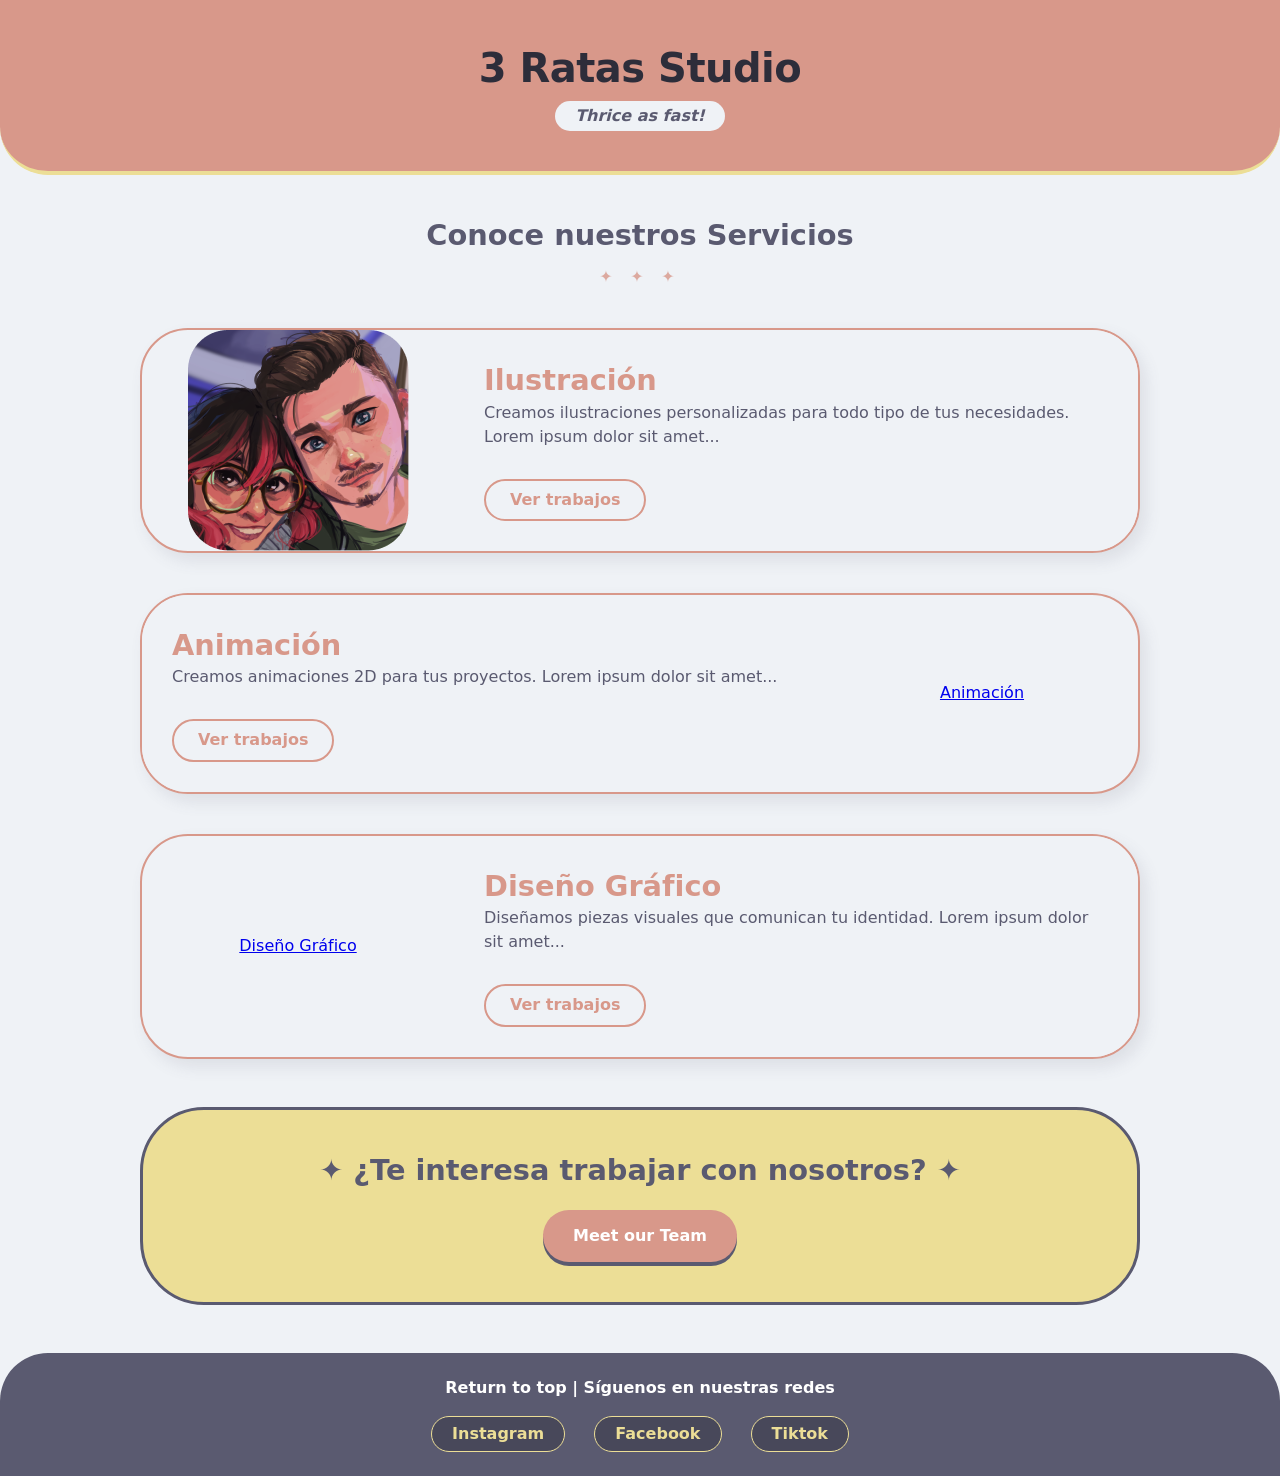
<file: 3 ratas/index.html>
<!DOCTYPE html>
<html lang="es">
<head>
  <meta charset="UTF-8">
  <title>3 Ratas Studio</title>
		  <link rel="stylesheet" href="estiloIndex.css" types="text/css">
  <style>
  </style>
</head>
<body>

<header>
  <h1>3 Ratas Studio</h1>
  <p>Thrice as fast!</p>
</header>

<h2 class="section-title">Conoce nuestros Servicios</h2>

<div class="service">
  <div class="service-image" type="image">
    <img src="imagenes/Ilustracion.png">
  </div>
  <div class="service-text">
    <h3>Ilustración</h3>
    <p>Creamos ilustraciones personalizadas para todo tipo de tus necesidades. Lorem ipsum dolor sit amet...</p>
    <a href="#ilustracion">Ver trabajos</a>
  </div>
</div>

<div class="service">
  <div class="service-image">
    <a href="#animacion">Animación</a>
  </div>
  <div class="service-text">
    <h3>Animación</h3>
    <p>Creamos animaciones 2D para tus proyectos. Lorem ipsum dolor sit amet...</p>
    <a href="#animacion">Ver trabajos</a>
  </div>
</div>

<div class="service">
  <div class="service-image">
    <a href="#diseno">Diseño Gráfico</a>
  </div>
  <div class="service-text">
    <h3>Diseño Gráfico</h3>
    <p>Diseñamos piezas visuales que comunican tu identidad. Lorem ipsum dolor sit amet...</p>
    <a href="#diseno">Ver trabajos</a>
  </div>
</div>

<section class="team">
  <h2>✦ ¿Te interesa trabajar con nosotros? ✦</h2>
  <a href="team.html" class="team-button">Meet our Team</a>
</section>

<footer>
  <p>Return to top | Síguenos en nuestras redes</p>
  <a href="https://www.instagram.com/" target="_blank" rel="noopener noreferrer">Instagram</a>
  <a href="https://www.facebook.com/" target="_blank" rel="noopener noreferrer">Facebook</a>
  <a href="https://www.tiktok.com/" target="_blank" rel="noopener noreferrer">Tiktok</a>
</footer>

</body>
</html>
</file>
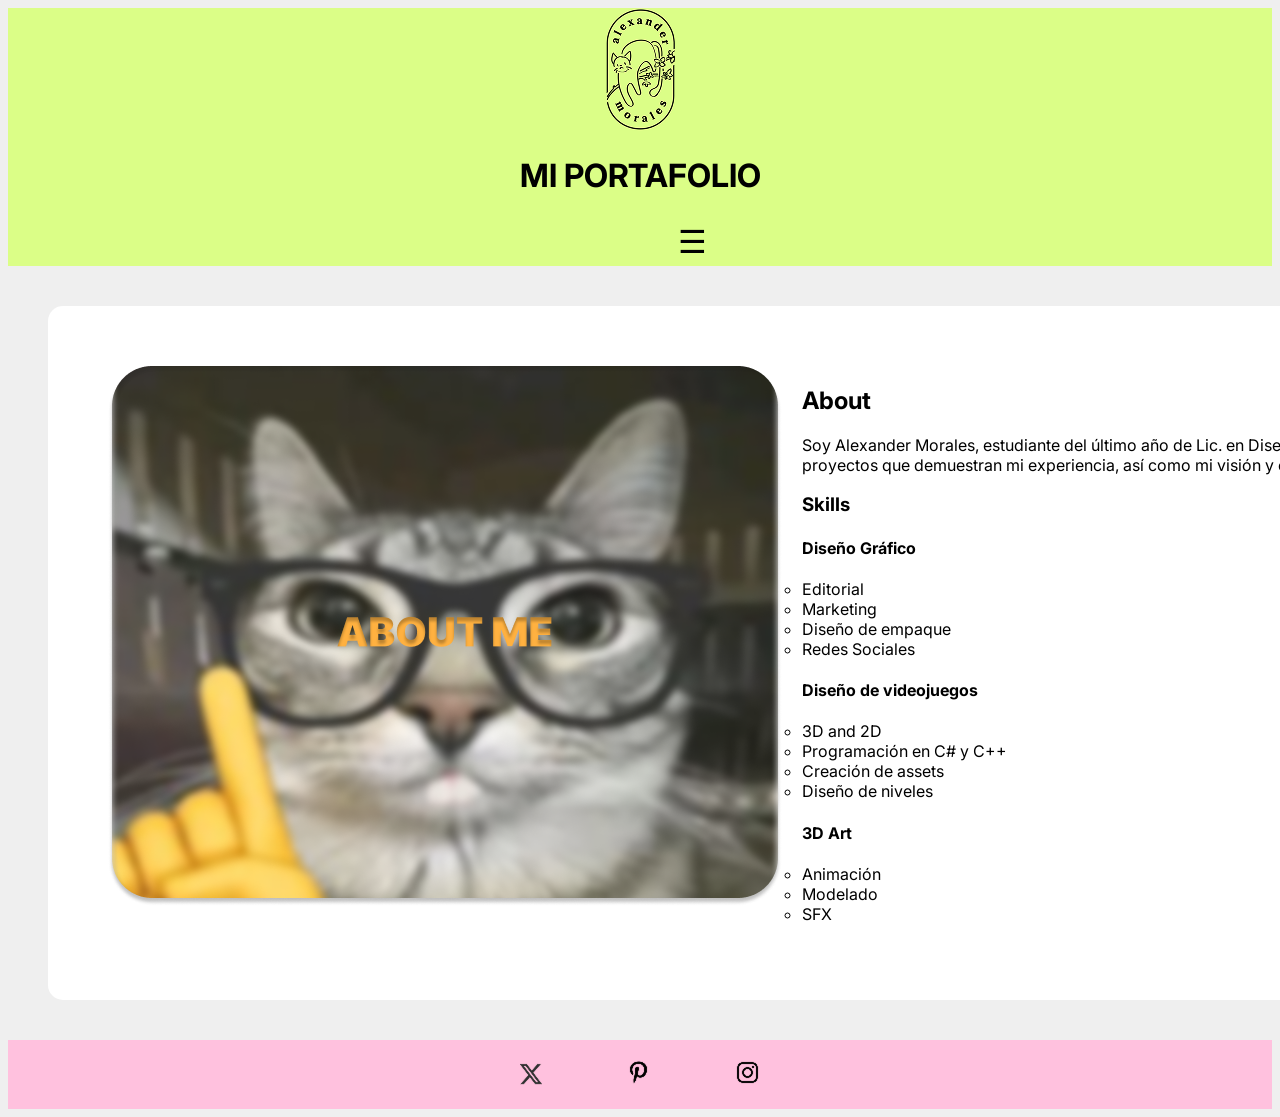
<file: Pagina Portafolio/index.html>
<!doctype html> <!--tipo de documento-->
<html> <!--indica el inicio del documento-->
	
<head> <!--inicio de cabeza de documento, en realidad no usa espacio en la pantalla, sino carga los datos de desarrollo-->
<meta charset="utf-8" name="viewport" content="width=device-width, initial-scale=1.0"> <!--las palabras entre brackets son etiquetas, se suele usar forward-slash para terminar la linea, si la etiqueta es solo una línea-->
	<link rel="preconnect" href="https://fonts.googleapis.com">
	<link rel="preconnect" href="https://fonts.gstatic.com" crossorigin>
	<link href="https://fonts.googleapis.com/css2?family=Inter:ital,opsz,wght@0,14..32,100..900;1,14..32,100..900&family=Roboto:ital,wght@0,100..900;1,100..900&display=swap" rel="stylesheet">
	<title> AMS Portafolio </title> <!--es lo que aparece en la pestaña del navegador-->
	<style>
		nav img {margin: 20px; margin-bottom: 0px; max-width:100%; height:auto;}
		footer img {margin: 0px 40px; max-width:100%; height:auto;}
		div#ContenidoDePagina {width: 1720px; margin: 40px; background-color: #ffffff; padding: 40px; border-radius: 15px;}
		div#TextoDePagina{padding: 20px;}
		
		/*--inicia el estilo del menu hamburguesa*/
		#check{ display: none; }
		nav{display: none;}
		#check:checked ~ nav {display: block;}
		
		/*--inicia el estilo del menu hamburguesa--*/
		#btn-hamburguesa{
			display: block;
			text-align: center;
			font-size: 2em;
			cursor: pointer;
			color: black;
			padding: 5px;
			width: 1358px;
			margin: 10px auto;
			border-radius: 8px;
		}
		
	</style>
</head> <!-- fin de cabeza-->
	
	<body style="background-color: #EFEFEF; font-family: 'Inter', sans-serif;">
		<header style="background-color: #DBFE87; color: black; text-align: center">
			<img src="imagenes/logo.png" alt="Logo de la marca"> 
			<h1 style="font-size: 64 px">MI PORTAFOLIO</h1>
			<input type="checkbox" id="check">
				<label for="check" id="btn-hamburguesa">☰</label>
			<nav style="text-align: center; margin-top: 20px">
	 <!--in order to add a hyperlink, and make an element take you to a different page when clicked, we add <a href="section"> in this case a # was used to indicate an indeterminate link-->
	<a href="#"><img src="imagenes/abtMeHighlighted.png" alt="icono About Me"/></a><!--if i wanted to add a line break, and have the next icon be in a different line, i would add a "<br>" here-->
	<a href="seccion1.html"> <img src="imagenes/videojuegosBtn.png" alt="icono simple de videojuegos"/></a>
	<a href="seccion2.html"> <img src="imagenes/diseñoGráficoBtn.png" alt="icono simple de diseño gráfico"/></a>
	<a href="seccion3.html"> <img src="imagenes/arte3dBtn.png" alt="icono simple de arte 3d"/></a>
	</nav> <!--Esta es una etiqueta, la cual indica una sección específica. En este caso, la etiqueta "nav" es común para indicar los botones basicos de navegación-->
	</header> <!--final de cabeza-->
		
		<div id="ContenidoDePagina">
			<img src="imagenes/portadaAboutMe.png" alt="un retrato de mí" style="float:left; padding: 20px; max-width:100%;height:auto"/>
			<div id="TextoDePagina">
	<h2>About</h2>
	<p>Soy Alexander Morales, estudiante del último año de Lic. en Diseño, Animación y Arte Digital. En mi portafolio puedes encontrar proyectos que demuestran mi experiencia, así como mi visión y estilo en el mundo del diseño.  </p>
	<h3>Skills</h3>
				<ul>
		<h4>Diseño Gráfico</h4>
		<ul>
			<li>Editorial</li>
			<li>Marketing</li>
			<li>Diseño de empaque</li>
			<li>Redes Sociales</li>
		</ul>
		
		<h4>Diseño de videojuegos</h4>
		<ul>
			<li>3D and 2D</li>
			<li>Programación en C# y C++</li>
			<li>Creación de assets</li>
			<li>Diseño de niveles</li>
		</ul>
		
		<h4>3D Art</h4>
		<ul>
			<li>Animación</li>
			<li>Modelado</li>
			<li>SFX</li>
		</ul>
				</ul>
		</div>
	</div>

	
<footer style="text-align: center; background-color: #FFC1DE; margin-top: 40px; padding: 20px; clear: both;"> <!--para separar un elemento del otro se usa el margin, paradarse espacio a los elementos dentro del diseño se usa el adding-->
		<a href="http://www.x.com" alt="liga para entrar a x" target="_blank">
		<img src="imagenes/BtnX.png" alt="icono de la red social x"/></a>
		<a href="http://www.pinterest.com" alt="liga para entrar al pinterest del profe" target="_blank"><img src="imagenes/BtnPint.png" alt="icono de la red social pinterest"/></a>
		<a href="http://www.instagram.com" alt="liga para entrar a instagram" target="_blank"><img src="imagenes/BtnInst.png" alt="icono de la red social instagram"/></a>
</footer>


	

	
</body>
</html> <!--indica el final del documento con /-->
</file>
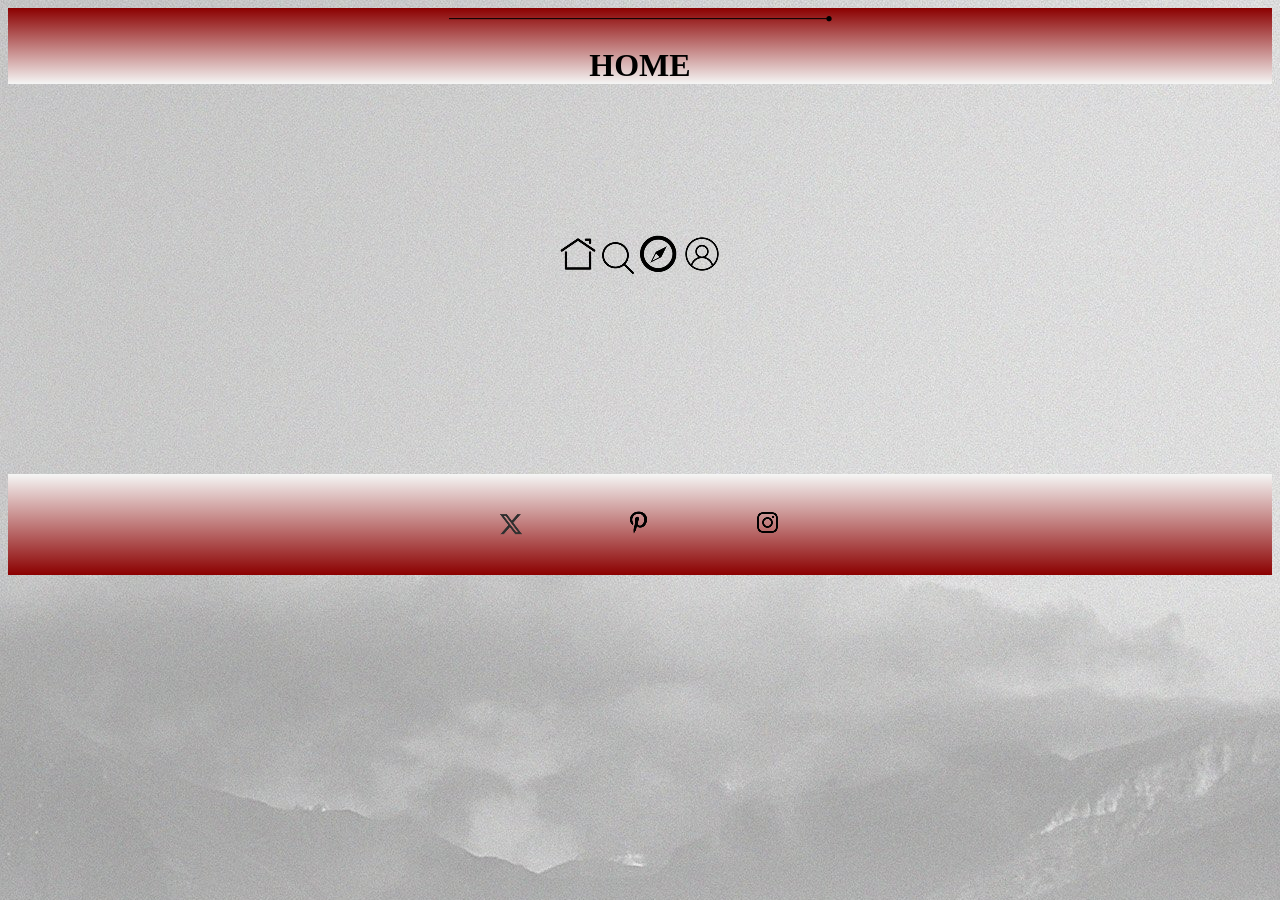
<file: W2/DSI_pagina _1/index.html>
<!doctype html> <!--tipo de documento-->
<html> <!--indica el inicio del documento-->
	
<head> <!--inicio de cabeza de documento, en realidad no usa espacio en la pantalla, sino carga los datos de desarrollo-->
<meta charset="utf-8"/> <!--las palabras entre brackets son etiquetas, se suele usar forward-slash para terminar la linea, si la etiqueta es solo una línea-->
<title> clase de html </title> <!--es lo que aparece en la pestaña del navegador-->
	<style>
		nav img {margin-bottom: 16px}
		footer img {margin: 0px 50px}
	</style>
</head> <!--final de cabeza-->

<body style="background-image: url(imagenes/index_bg.jpg); background-position: fixed; background-repeat: no-repeat;"> <!--position enables or disables image scrolling, repeat enables or disables image tiling-->
	<header style="background-image: linear-gradient(darkred, #F5F6F5); color: black; text-align: center;">
		<img src="imagenes/header_line.png" alt="Linea simple de header">
		<h1 style="font-size: 3 em">HOME</h1>
	</header>
	<nav style="text-align: center; margin-top: 150px">
	 <!--in order to add a hyperlink, and make an element take you to a different page when clicked, we add <a href="section"> in this case a # was used to indicate an indeterminate link-->
	<a href="#"><img src="imagenes/home.png" alt="icono simple de casa"/></a><!--if i wanted to add a line break, and have the next icon be in a different line, i would add a "<br>" here-->
	<a href="seccion1.html"> <img src="imagenes/search.png" alt="icono simple de lupa"/></a>
	<a href="seccion2.html"> <img src="imagenes/explore.png" alt="icono simple de brujula"/></a>
	<a href="seccion3.html"> <img src="imagenes/profile.png" alt="icono simple de perfil"/></a>
	</nav> <!--Esta es una etiqueta, la cual indica una sección específica. En este caso, la etiqueta "nav" es común para indicar los botones basicos de navegación-->
	
<footer style="text-align: center; background-image: linear-gradient( #F5F6F5, darkred); margin-top: 180px; padding: 36px;"> <!--para separar un elemento del otro se usa el margin, paradarse espacio a los elementos dentro del diseño se usa el adding-->
		<a href="http://www.x.com" alt="liga para entrar a x" target="_blank">
		<img src="imagenes/BtnX.png" alt="icono de la red social x"/></a>
		<a href="http://www.pinterest.com" alt="liga para entrar al pinterest del profe" target="_blank"><img src="imagenes/BtnPint.png" alt="icono de la red social pinterest"/></a>
		<a href="http://www.instagram.com" alt="liga para entrar a instagram" target="_blank"><img src="imagenes/BtnInst.png" alt="icono de la red social instagram"/></a>
</footer>


	

	
</body>
</html> <!--indica el final del documento con /-->
</file>
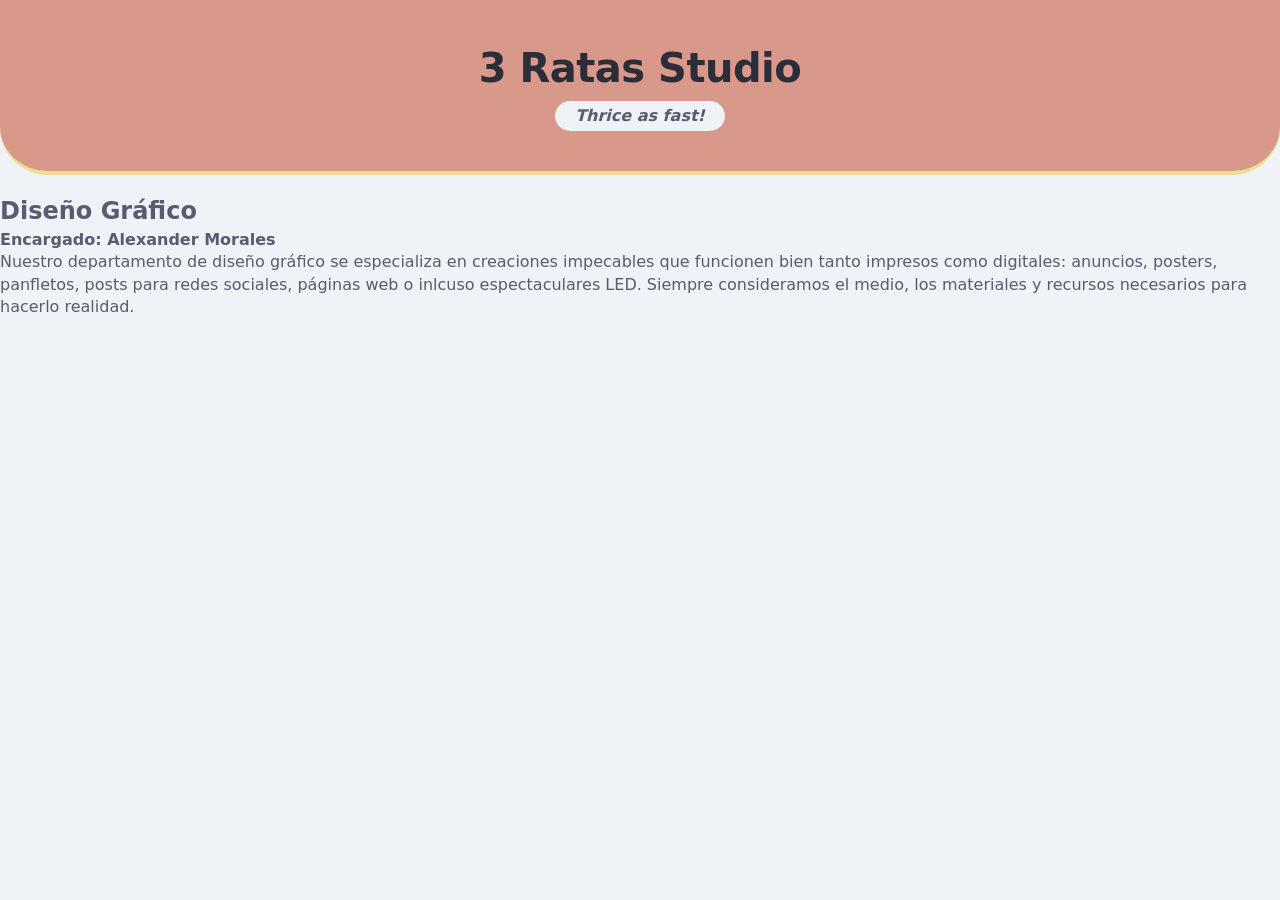
<file: 3 ratas/Diseno Grafico.html>
<!doctype html>
<html>
<head>
<meta charset="utf-8">
<title>Diseno Grafico - 3 Ratas Studio</title>
	<link rel="stylesheet" href="estiloServicios.css" types="text/css">
</head>

<body>
<header>
  <h1>3 Ratas Studio</h1>
  <p>Thrice as fast!</p>
</header>
	
<div class="description">
	<h2>Diseño Gráfico</h2>
	<h4>Encargado: Alexander Morales</h4>
	<p> Nuestro departamento de diseño gráfico se especializa en creaciones impecables que funcionen bien tanto impresos como digitales: anuncios, posters, panfletos, posts para redes sociales, páginas web o inlcuso espectaculares LED. Siempre consideramos el medio, los materiales y recursos necesarios para hacerlo realidad.</p>
	</div>

	
</body>
</html>
</file>
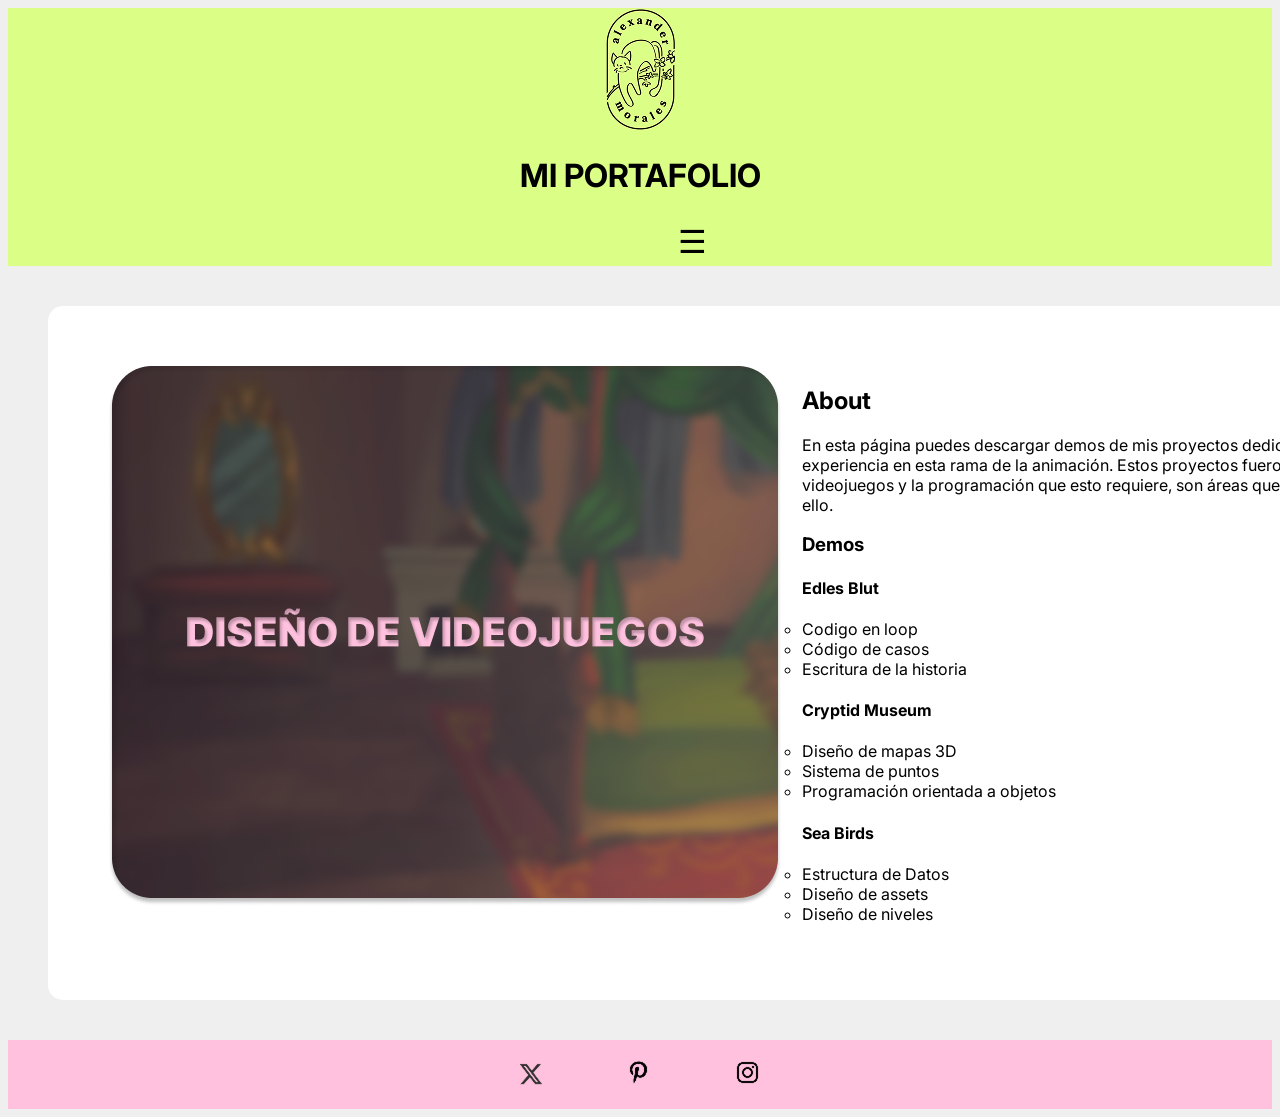
<file: Pagina Portafolio/seccion1.html>
<!doctype html> <!--tipo de documento-->
<html> <!--indica el inicio del documento-->
	
<head> <!--inicio de cabeza de documento, en realidad no usa espacio en la pantalla, sino carga los datos de desarrollo-->
	<meta charset="utf-8"/> <!--las palabras entre brackets son etiquetas, se suele usar forward-slash para terminar la linea, si la etiqueta es solo una línea-->
	<title> AMS - Videojuegos </title> <!--es lo que aparece en la pestaña del navegador-->
	<link rel="preconnect" href="https://fonts.googleapis.com">
	<link rel="preconnect" href="https://fonts.gstatic.com" crossorigin>
	<link href="https://fonts.googleapis.com/css2?family=Inter:ital,opsz,wght@0,14..32,100..900;1,14..32,100..900&family=Istok+Web:ital,wght@0,400;0,700;1,400;1,700&display=swap" rel="stylesheet">
	<style>
		nav img {margin: 20px; margin-bottom: 0px}
		footer img {margin: 0px 40px}
		div#ContenidoDePagina {width: 1720px; margin: 40px; background-color: #ffffff; padding: 40px; border-radius: 15px;}
		div#TextoDePagina{padding: 20px;}
		
		/*--inicia el estilo del menu hamburguesa*/
		#check{ display: none; }
		nav{display: none;}
		#check:checked ~ nav {display: block;}
		
		/*--inicia el estilo del menu hamburguesa--*/
		#btn-hamburguesa{
			display: block;
			text-align: center;
			font-size: 2em;
			cursor: pointer;
			color: black;
			padding: 5px;
			width: 1358px;
			margin: 10px auto;
			border-radius: 8px;
		}
		
	</style>
</head> <!-- fin de cabeza-->
	<body style="background-color: #EFEFEF; font-family: 'Inter', sans-serif;">
		<header style="background-color: #DBFE87; color: black; text-align: center;">
			<img src="imagenes/logo.png" alt="Logo de la marca"> 
			<h1 style="font-size: 64 px">MI PORTAFOLIO</h1>
			<input type="checkbox" id="check">
				<label for="check" id="btn-hamburguesa">☰</label>
			<nav style="text-align: center; margin-top: 20px">
	 <!--in order to add a hyperlink, and make an element take you to a different page when clicked, we add <a href="section"> in this case a # was used to indicate an indeterminate link-->
			<a href="index.html"><img src="imagenes/abtMeBtn.png" alt="icono About Me"/></a><!--if i wanted to add a line break, and have the next icon be in a different line, i would add a "<br>" here-->
			<a href="seccion1.html"> <img src="imagenes/videojuegosHighlited.png" alt="icono simple de videojuegos"/></a>
			<a href="seccion2.html"> <img src="imagenes/diseñoGráficoBtn.png" alt="icono simple de diseño gráfico"/></a>
			<a href="seccion3.html"> <img src="imagenes/arte3dBtn.png" alt="icono simple de arte 3d"/></a>
		</nav> <!--Esta es una etiqueta, la cual indica una sección específica. En este caso, la etiqueta "nav" es común para indicar los botones basicos de navegación-->
	</header>
	
	<div id="ContenidoDePagina">
		<img src="imagenes/portadaVideojuegos.png" alt="un retrato de mí" style="float:left; padding: 20px"/>
		<div id="TextoDePagina">
	<h2 >About</h2>
			<p>En esta página puedes descargar demos de mis proyectos dedicados a diseño de videojuegos que demuestran mis conocimientos y experiencia en esta rama de la animación. Estos proyectos fueron desarrollados en Unity usando C# y C++. El diseño de videojuegos y la programación que esto requiere, son áreas que realmente disfruto y me gustría dedicar mi carrera profesional a ello.</p>
			
			<h3>Demos</h3>
			
			<ul>
				<h4>Edles Blut</h4>
				<ul>
					<li>Codigo en loop </li>
					<li>Código de casos</li>
					<li>Escritura de la historia</li>
				</ul>
	
				<h4>Cryptid Museum</h4>
				<ul>
					<li>Diseño de mapas 3D</li><li>Sistema de puntos</li>
					<li>Programación orientada a objetos</li>
				</ul>
		
				<h4>Sea Birds</h4>
				<ul>
					<li>Estructura de Datos</li>
					<li>Diseño de assets</li>
					<li>Diseño de niveles</li>
				</ul>
				</ul>
		</div>
		</div>

	
<footer style="text-align: center; background-color: #FFC1DE; margin-top: 40px; padding: 20px; clear: both;"> <!--para separar un elemento del otro se usa el margin, paradarse espacio a los elementos dentro del diseño se usa el adding-->
		<a href="http://www.x.com" alt="liga para entrar a x" target="_blank">
		<img src="imagenes/BtnX.png" alt="icono de la red social x"/></a>
		<a href="http://www.pinterest.com" alt="liga para entrar al pinterest del profe" target="_blank"><img src="imagenes/BtnPint.png" alt="icono de la red social pinterest"/></a>
		<a href="http://www.instagram.com" alt="liga para entrar a instagram" target="_blank"><img src="imagenes/BtnInst.png" alt="icono de la red social instagram"/></a>
</footer>


	

	
</body>
</html> <!--indica el final del documento con /-->
</file>
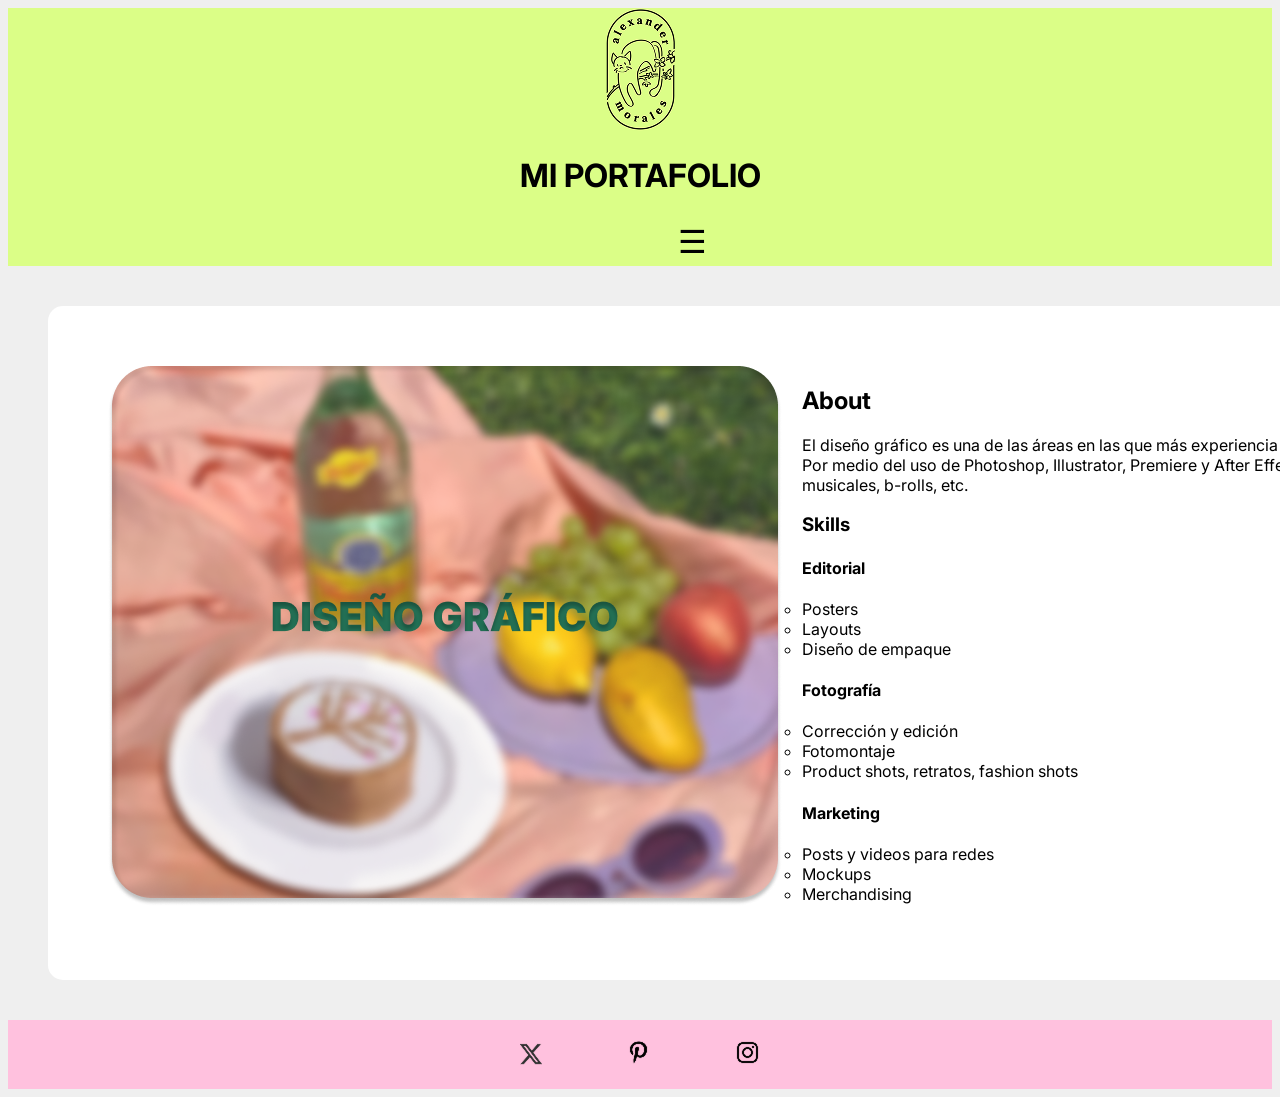
<file: Pagina Portafolio/seccion2.html>
<!doctype html> <!--tipo de documento-->
<html> <!--indica el inicio del documento-->
	
<head> <!--inicio de cabeza de documento, en realidad no usa espacio en la pantalla, sino carga los datos de desarrollo-->
<meta charset="utf-8"/> <!--las palabras entre brackets son etiquetas, se suele usar forward-slash para terminar la linea, si la etiqueta es solo una línea-->
<title> AMS - Diseño Gráfico </title> <!--es lo que aparece en la pestaña del navegador-->
	<link rel="preconnect" href="https://fonts.googleapis.com">
	<link rel="preconnect" href="https://fonts.gstatic.com" crossorigin>
	<link href="https://fonts.googleapis.com/css2?family=Inter:ital,opsz,wght@0,14..32,100..900;1,14..32,100..900&family=Roboto:ital,wght@0,100..900;1,100..900&display=swap" rel="stylesheet">
	<style>
		nav img {margin: 20px; margin-bottom: 0px}
		footer img {margin: 0px 40px}
		div#ContenidoDePagina {width: 1720px; margin: 40px; background-color: #ffffff; padding: 40px; border-radius: 15px;}
		div#TextoDePagina{padding: 20px;}
		
		/*--inicia el estilo del menu hamburguesa*/
		#check{ display: none; }
		nav{display: none;}
		#check:checked ~ nav {display: block;}
		
		/*--inicia el estilo del menu hamburguesa--*/
		#btn-hamburguesa{
			display: block;
			text-align: center;
			font-size: 2em;
			cursor: pointer;
			color: black;
			padding: 5px;
			width: 1358px;
			margin: 10px auto;
			border-radius: 8px;
		}
		
	</style>
</head> <!-- fin de cabeza-->
	
	<body style="background-color: #EFEFEF; font-family: 'Inter', sans-serif;">
		<header style="background-color: #DBFE87; color: black; text-align: center;">
			<img src="imagenes/logo.png" alt="Logo de la marca"> 
			<h1 style="font-size: 64 px">MI PORTAFOLIO</h1>
			<input type="checkbox" id="check">
				<label for="check" id="btn-hamburguesa">☰</label>
			<nav style="text-align: center; margin-top: 20px">
	 <!--in order to add a hyperlink, and make an element take you to a different page when clicked, we add <a href="section"> in this case a # was used to indicate an indeterminate link-->
	<a href="index.html"><img src="imagenes/abtMeBtn.png" alt="icono About Me"/></a><!--if i wanted to add a line break, and have the next icon be in a different line, i would add a "<br>" here-->
	<a href="seccion1.html"> <img src="imagenes/videojuegosBtn.png" alt="icono simple de videojuegos"/></a>
	<a href="seccion2.html"> <img src="imagenes/DiseñoGráficoHighlighted.png" alt="icono simple de diseño gráfico"/></a>
	<a href="seccion3.html"> <img src="imagenes/arte3dBtn.png" alt="icono simple de arte 3d"/></a>
	</nav> <!--Esta es una etiqueta, la cual indica una sección específica. En este caso, la etiqueta "nav" es común para indicar los botones basicos de navegación-->
	</header>
	
	<div id="ContenidoDePagina">
	<img src="imagenes/portadaDiseñoGrafico.png" alt="un retrato de mí" style="float:left; padding: 20px"/>
			<div id="TextoDePagina">
				<h2 >About</h2>
				
				<p>El diseño gráfico es una de las áreas en las que más experiencia tengo, y en la que tengo mayor cantidad de proyectos para mostrar. Por medio del uso de Photoshop, Illustrator, Premiere y After Effects, he desarrollado posters, posts para redes sociales, videos musicales, b-rolls, etc.</p>
			
				<h3>Skills</h3>
				<ul>
					<h4>Editorial</h4>
					<ul>
						<li>Posters</li>
						<li>Layouts</li>
						<li>Diseño de empaque</li>
					</ul>
					
					<h4>Fotografía</h4>
					<ul>
						<li>Corrección y edición</li>
						<li>Fotomontaje</li>
						<li>Product shots, retratos, fashion shots</li>
					</ul>
					
					<h4>Marketing</h4>
					<ul>
						<li>Posts y videos para redes</li>
						<li>Mockups</li>
						<li>Merchandising</li>
					</ul>
				</ul>
		</div>
		</div>

	
<footer style="text-align: center; background-color: #FFC1DE; margin-top: 40px; padding: 20px; clear: both;"> <!--para separar un elemento del otro se usa el margin, paradarse espacio a los elementos dentro del diseño se usa el adding-->
		<a href="http://www.x.com" alt="liga para entrar a x" target="_blank">
		<img src="imagenes/BtnX.png" alt="icono de la red social x"/></a>
		<a href="http://www.pinterest.com" alt="liga para entrar al pinterest del profe" target="_blank"><img src="imagenes/BtnPint.png" alt="icono de la red social pinterest"/></a>
		<a href="http://www.instagram.com" alt="liga para entrar a instagram" target="_blank"><img src="imagenes/BtnInst.png" alt="icono de la red social instagram"/></a>
</footer>


	

	
</body>
</html> <!--indica el final del documento con /-->
</file>
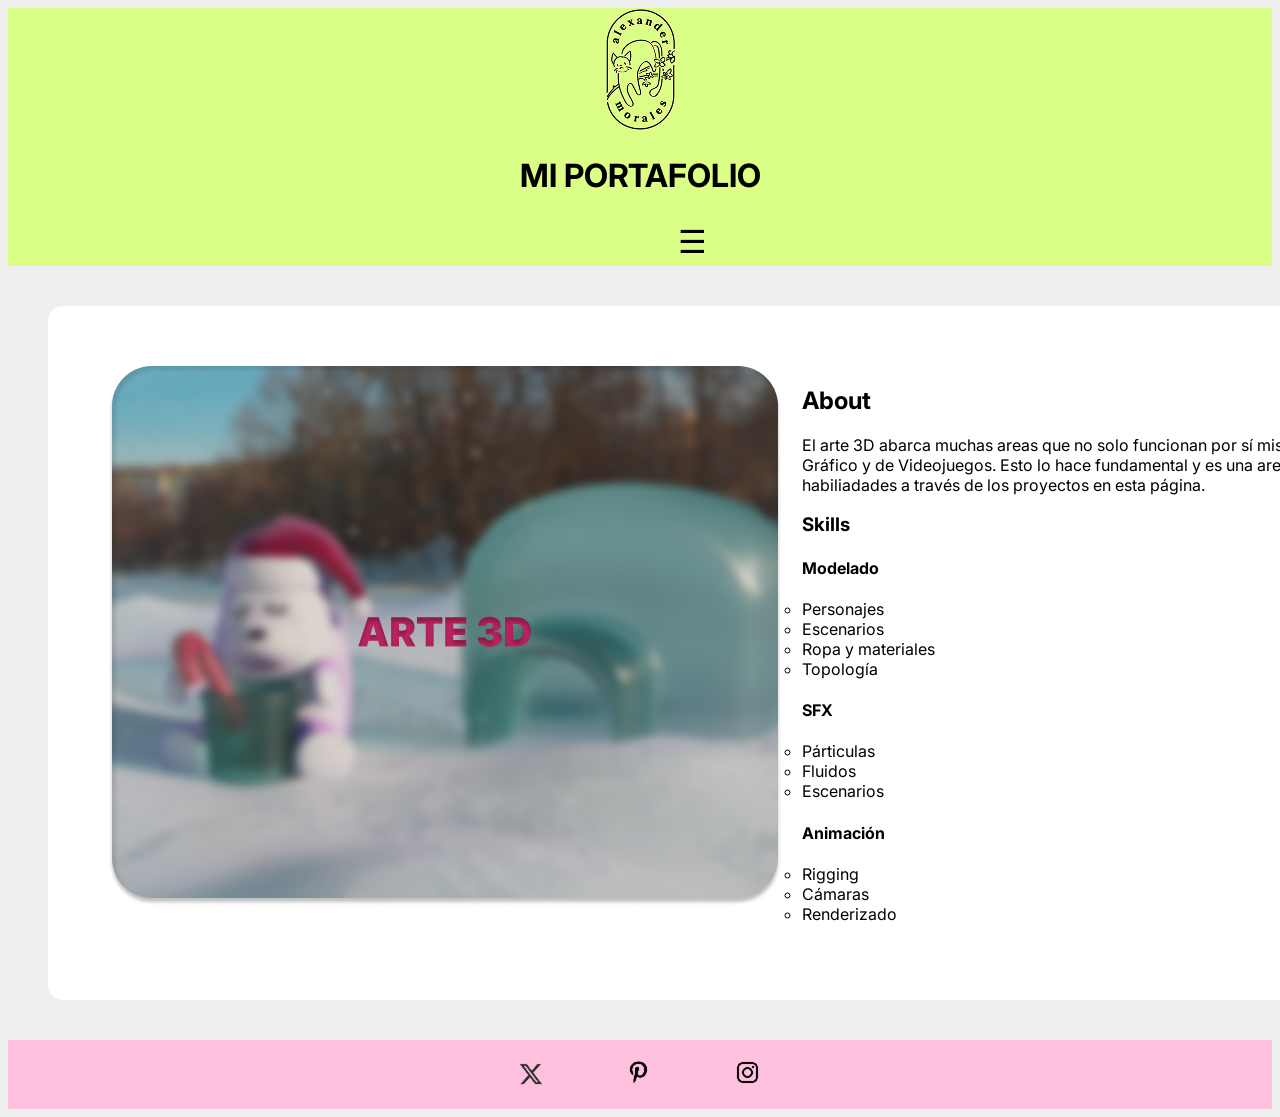
<file: Pagina Portafolio/seccion3.html>
<!doctype html> <!--tipo de documento-->
<html> <!--indica el inicio del documento-->
	
<head> <!--inicio de cabeza de documento, en realidad no usa espacio en la pantalla, sino carga los datos de desarrollo-->
	<meta charset="utf-8"/> <!--las palabras entre brackets son etiquetas, se suele usar forward-slash para terminar la linea, si la etiqueta es solo una línea-->
	<title> AMS - Arte 3D </title> <!--es lo que aparece en la pestaña del navegador-->
	<link rel="preconnect" href="https://fonts.googleapis.com">
	<link rel="preconnect" href="https://fonts.gstatic.com" crossorigin>
	<link href="https://fonts.googleapis.com/css2?family=Inter:ital,opsz,wght@0,14..32,100..900;1,14..32,100..900&family=Roboto:ital,wght@0,100..900;1,100..900&display=swap" rel="stylesheet">
		<style>
		nav img {margin: 20px; margin-bottom: 0px}
		footer img {margin: 0px 40px}
		div#ContenidoDePagina {width: 1720px; margin: 40px; background-color: #ffffff; padding: 40px; border-radius: 15px;}
		div#TextoDePagina{padding: 20px;}
		
		/*--inicia el estilo del menu hamburguesa*/
		#check{ display: none; }
		nav{display: none;}
		#check:checked ~ nav {display: block;}
		
		/*--inicia el estilo del menu hamburguesa--*/
		#btn-hamburguesa{
			display: block;
			text-align: center;
			font-size: 2em;
			cursor: pointer;
			color: black;
			padding: 5px;
			width: 1358px;
			margin: 10px auto;
			border-radius: 8px;
		}
		
	</style>
</head> <!-- fin de cabeza-->
	
	<body style="background-color: #EFEFEF; font-family: 'Inter', sans-serif;">
		<header style="background-color: #DBFE87; color: black; text-align: center;">
			<img src="imagenes/logo.png" alt="Logo de la marca"> 
			<h1 style="font-size: 64 px">MI PORTAFOLIO</h1>
			<input type="checkbox" id="check">
				<label for="check" id="btn-hamburguesa">☰</label>
			<nav style="text-align: center; margin-top: 20px">
	 <!--in order to add a hyperlink, and make an element take you to a different page when clicked, we add <a href="section"> in this case a # was used to indicate an indeterminate link-->
				<a href="index.html"><img src="imagenes/abtMeBtn.png" alt="icono About Me"/></a><!--if i wanted to add a line break, and have the next icon be in a different line, i would add a "<br>" here-->
			<a href="seccion1.html"> <img src="imagenes/videojuegosBtn.png" alt="icono simple de videojuegos"/></a>
			<a href="seccion2.html"> <img src="imagenes/diseñoGráficoBtn.png" alt="icono simple de diseño gráfico"/></a>
			<a href="seccion3.html"> <img src="imagenes/arte3dHighlighted.png" alt="icono simple de arte 3d"/></a>
		</nav> <!--Esta es una etiqueta, la cual indica una sección específica. En este caso, la etiqueta "nav" es común para indicar los botones basicos de navegación-->
	</header>
	
	<div id="ContenidoDePagina">
	<img src="imagenes/portadaArte3D.png" alt="un retrato de mí" style="float:left; padding: 20px"/>
			<div id="TextoDePagina">
				<h2 >About</h2>
				
				<p>El arte 3D abarca muchas areas que no solo funcionan por sí mismas, sino que pueden ser incorporadas en los proyectos de Diseño Gráfico y de Videojuegos. Esto lo hace fundamental y es una area que me complace mucho conocer y poder mostrar mis habiliadades a través de los proyectos en esta página.</p>
			
				<h3>Skills</h3>
				<ul>
					<h4>Modelado</h4>
					<ul>
						<li>Personajes</li>
						<li>Escenarios</li>
						<li>Ropa y materiales</li>
						<li>Topología</li>
					</ul>
					
					<h4>SFX</h4>
					<ul>
						<li>Párticulas</li>
						<li>Fluidos</li>
						<li>Escenarios</li>
					</ul>
					
					<h4>Animación</h4>
					<ul>
						<li>Rigging</li>
						<li>Cámaras</li>
						<li>Renderizado</li>
					</ul>
				</ul>
		</div>
	</div>

	
<footer style="text-align: center; background-color: #FFC1DE; margin-top: 40px; padding: 20px; clear: both;"> <!--para separar un elemento del otro se usa el margin, paradarse espacio a los elementos dentro del diseño se usa el adding-->
		<a href="http://www.x.com" alt="liga para entrar a x" target="_blank">
		<img src="imagenes/BtnX.png" alt="icono de la red social x"/></a>
		<a href="http://www.pinterest.com" alt="liga para entrar al pinterest del profe" target="_blank"><img src="imagenes/BtnPint.png" alt="icono de la red social pinterest"/></a>
		<a href="http://www.instagram.com" alt="liga para entrar a instagram" target="_blank"><img src="imagenes/BtnInst.png" alt="icono de la red social instagram"/></a>
</footer>


	

	
</body>
</html> <!--indica el final del documento con /-->
</file>
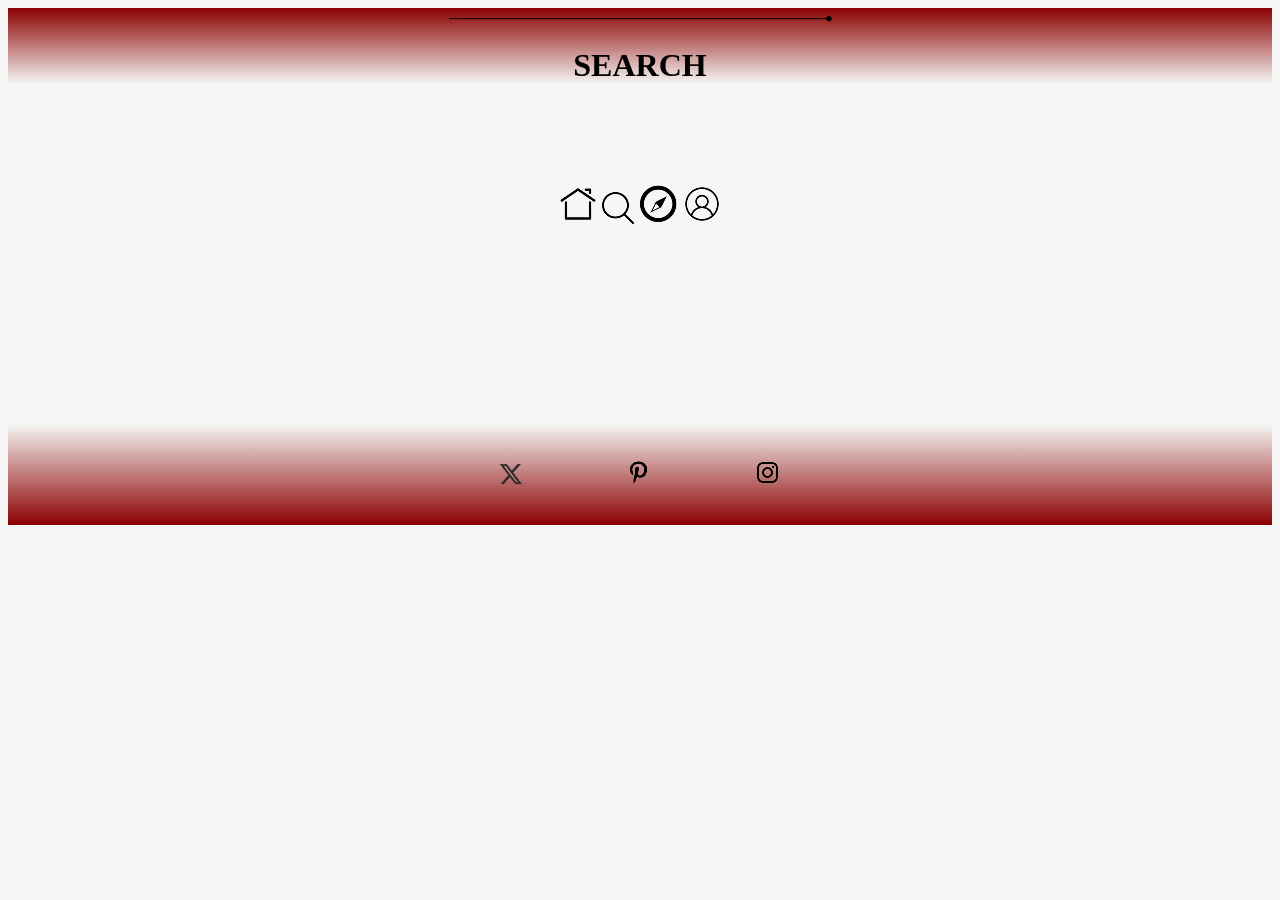
<file: W2/DSI_pagina _1/seccion1.html>
<!doctype html> <!--tipo de documento-->
<html> <!--indica el inicio del documento-->
	
<head> <!--inicio de cabeza de documento, en realidad no usa espacio en la pantalla, sino carga los datos de desarrollo-->
<meta charset="utf-8"/> <!--las palabras entre brackets son etiquetas, se suele usar forward-slash para terminar la linea, si la etiqueta es solo una línea-->
<title> search </title> <!--es lo que aparece en la pestaña del navegador-->
	<style>
		nav img {margin-bottom: 16px}
		footer img {margin: 0px 50px}
	</style>
</head> <!--final de cabeza-->

<body style="background-color: #F5F6F5">
	<header style="background-image: linear-gradient(darkred, #F5F6F5); color: black; text-align: center;">
		<img src="imagenes/header_line.png" alt="Linea simple de header">
		<h1 style="font-size: 3 em">SEARCH</h1>
	</header>
	<nav style="text-align: center; margin-top: 100px">
	 <!--in order to add a hyperlink, and make an element take you to a different page when clicked, we add <a href="section"> in this case a # was used to indicate an indeterminate link-->
	<a href="index.html"><img src="imagenes/home.png" alt="icono simple de casa"/></a><!--if i wanted to add a line break, and have the next icon be in a different line, i would add a "<br>" here-->
	<a href="seccion1.html"> <img src="imagenes/search.png" alt="icono simple de lupa"/></a>
	<a href="seccion2.html"> <img src="imagenes/explore.png" alt="icono simple de brujula"/></a>
	<a href="seccion3.html"> <img src="imagenes/profile.png" alt="icono simple de perfil"/></a>
	</nav> <!--Esta es una etiqueta, la cual indica una sección específica. En este caso, la etiqueta "nav" es común para indicar los botones basicos de navegación-->

<footer style="text-align: center; background-image: linear-gradient( #F5F6F5, darkred); margin-top: 180px; padding: 36px;"> <!--para separar un elemento del otro se usa el margin, paradarse espacio a los elementos dentro del diseño se usa el adding-->
		<a href="http://www.x.com" alt="liga para entrar a x" target="_blank">
		<img src="imagenes/BtnX.png" alt="icono de la red social x"/></a>
		<a href="http://www.pinterest.com" alt="liga para entrar al pinterest del profe" target="_blank"><img src="imagenes/BtnPint.png" alt="icono de la red social pinterest"/></a>
		<a href="http://www.instagram.com" alt="liga para entrar a instagram" target="_blank"><img src="imagenes/BtnInst.png" alt="icono de la red social instagram"/></a>
</footer>
	
	
</body>
</html> <!--indica el final del documento con /-->
</file>
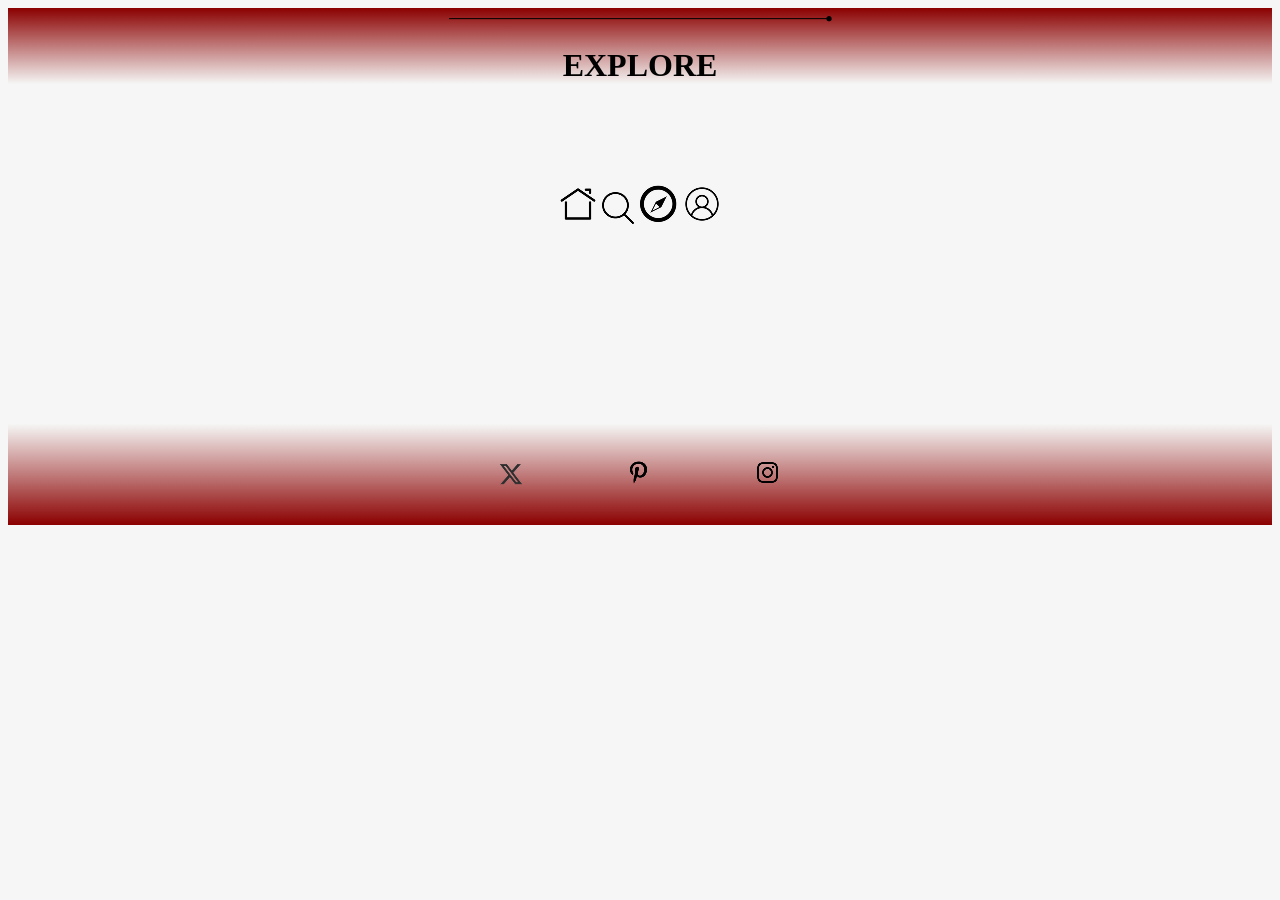
<file: W2/DSI_pagina _1/seccion2.html>
<!doctype html> <!--tipo de documento-->
<html> <!--indica el inicio del documento-->
	
<head> <!--inicio de cabeza de documento, en realidad no usa espacio en la pantalla, sino carga los datos de desarrollo-->
<meta charset="utf-8"/> <!--las palabras entre brackets son etiquetas, se suele usar forward-slash para terminar la linea, si la etiqueta es solo una línea-->
<title> explore </title> <!--es lo que aparece en la pestaña del navegador-->
	<style>
		nav img {margin-bottom: 16px}
		footer img {margin: 0px 50px}
	</style>
</head> <!--final de cabeza-->

<body style="background-color: #F5F6F5">
	<header style="background-image: linear-gradient(darkred, #F5F6F5); color: black; text-align: center;">
		<img src="imagenes/header_line.png" alt="Linea simple de header">
		<h1 style="font-size: 3 em">EXPLORE</h1>
	</header>
	<nav style="text-align: center; margin-top: 100px">
	 <!--in order to add a hyperlink, and make an element take you to a different page when clicked, we add <a href="section"> in this case a # was used to indicate an indeterminate link-->
	<a href="index.html"><img src="imagenes/home.png" alt="icono simple de casa"/></a><!--if i wanted to add a line break, and have the next icon be in a different line, i would add a "<br>" here-->
	<a href="seccion1.html"> <img src="imagenes/search.png" alt="icono simple de lupa"/></a>
	<a href="seccion2.html"> <img src="imagenes/explore.png" alt="icono simple de brujula"/></a>
	<a href="seccion3.html"> <img src="imagenes/profile.png" alt="icono simple de perfil"/></a>
	</nav> <!--Esta es una etiqueta, la cual indica una sección específica. En este caso, la etiqueta "nav" es común para indicar los botones basicos de navegación-->

<footer style="text-align: center; background-image: linear-gradient( #F5F6F5, darkred); margin-top: 180px; padding: 36px;"> <!--para separar un elemento del otro se usa el margin, paradarse espacio a los elementos dentro del diseño se usa el adding-->
		<a href="http://www.x.com" alt="liga para entrar a x" target="_blank">
		<img src="imagenes/BtnX.png" alt="icono de la red social x"/></a>
		<a href="http://www.pinterest.com" alt="liga para entrar al pinterest del profe" target="_blank"><img src="imagenes/BtnPint.png" alt="icono de la red social pinterest"/></a>
		<a href="http://www.instagram.com" alt="liga para entrar a instagram" target="_blank"><img src="imagenes/BtnInst.png" alt="icono de la red social instagram"/></a>
</footer>
	
</body>
</html> <!--indica el final del documento con /-->
</file>
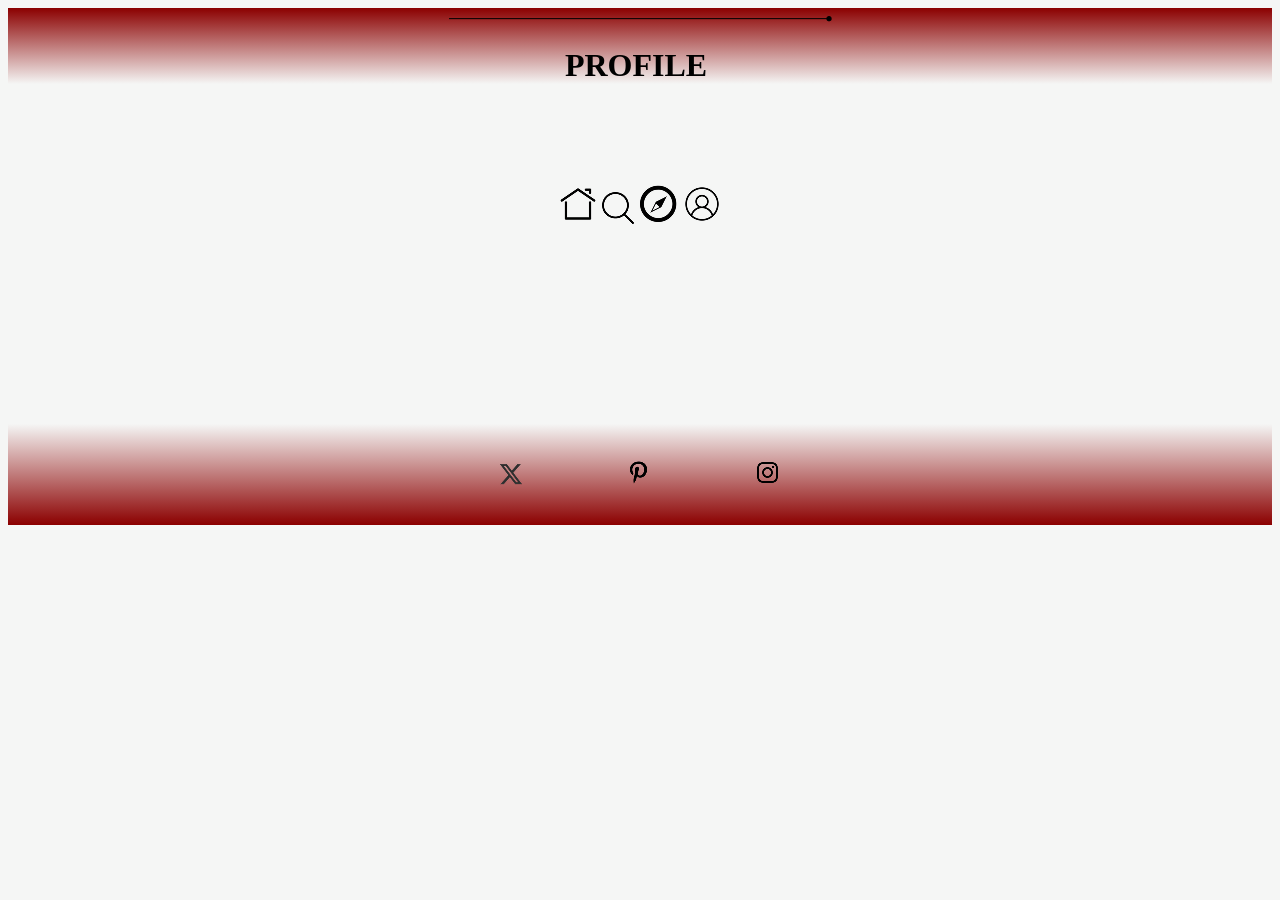
<file: W2/DSI_pagina _1/seccion3.html>
<!doctype html> <!--tipo de documento-->
<html> <!--indica el inicio del documento-->
	
<head> <!--inicio de cabeza de documento, en realidad no usa espacio en la pantalla, sino carga los datos de desarrollo-->
<meta charset="utf-8"/> <!--las palabras entre brackets son etiquetas, se suele usar forward-slash para terminar la linea, si la etiqueta es solo una línea-->
<title> profile </title> <!--es lo que aparece en la pestaña del navegador-->
	<style>
		nav img {margin-bottom: 16px}
		footer img {margin: 0px 50px}
	</style>
</head> <!--final de cabeza-->

<body style="background-color: #F5F6F5">
	<header style="background-image: linear-gradient(darkred, #F5F6F5); color: black; text-align: center;">
		<img src="imagenes/header_line.png" alt="Linea simple de header">
		<h1 style="font-size: 3 em">PROFILE&nbsp;</h1>
	</header>
	<nav style="text-align: center; margin-top: 100px">
	 <!--in order to add a hyperlink, and make an element take you to a different page when clicked, we add <a href="section"> in this case a # was used to indicate an indeterminate link-->
	<a href="index.html"><img src="imagenes/home.png" alt="icono simple de casa"/></a><!--if i wanted to add a line break, and have the next icon be in a different line, i would add a "<br>" here-->
	<a href="seccion1.html"> <img src="imagenes/search.png" alt="icono simple de lupa"/></a>
	<a href="seccion2.html"> <img src="imagenes/explore.png" alt="icono simple de brujula"/></a>
	<a href="seccion3.html"> <img src="imagenes/profile.png" alt="icono simple de perfil"/></a>
	</nav> <!--Esta es una etiqueta, la cual indica una sección específica. En este caso, la etiqueta "nav" es común para indicar los botones basicos de navegación-->

<footer style="text-align: center; background-image: linear-gradient( #F5F6F5, darkred); margin-top: 180px; padding: 36px;"> <!--para separar un elemento del otro se usa el margin, paradarse espacio a los elementos dentro del diseño se usa el adding-->
		<a href="http://www.x.com" alt="liga para entrar a x" target="_blank">
		<img src="imagenes/BtnX.png" alt="icono de la red social x"/></a>
		<a href="http://www.pinterest.com" alt="liga para entrar al pinterest del profe" target="_blank"><img src="imagenes/BtnPint.png" alt="icono de la red social pinterest"/></a>
		<a href="http://www.instagram.com" alt="liga para entrar a instagram" target="_blank"><img src="imagenes/BtnInst.png" alt="icono de la red social instagram"/></a>
</footer>

	

	
</body>
</html> <!--indica el final del documento con /-->
</file>
<file: 3 ratas/estiloIndex.css>
@charset "utf-8";
    * {
      margin: 0;
      padding: 0;
      box-sizing: border-box;
    }

    body {
      background-color: #EFF2F6;
      font-family: 'Segoe UI', 'Franklin Gothic Medium', system-ui, sans-serif;
      color: #5A5A70;
      line-height: 1.4;
    }

    header {
      text-align: center;
      padding: 40px 20px;
      background-color: #D8988A;
      border-bottom-left-radius: 48px;
      border-bottom-right-radius: 48px;
      border-bottom: 4px solid #ECDE96;
      margin-bottom: 20px;
    }

    header h1 {
      margin: 0;
      font-size: 2.5em;
      letter-spacing: -0.5px;
      color: #2d2d3a;
    }

    header p {
      margin: 5px 0 0;
      font-style: italic;
      font-weight: 600;
      background: #EFF2F6;
      display: inline-block;
      padding: 4px 20px;
      border-radius: 40px;
    }

    .section-title {
      text-align: center;
      margin: 40px 0 20px;
      font-size: 1.8em;
      color: #5A5A70;
      font-weight: 800;
      position: relative;
    }

    .section-title::after {
      content: "✦ ✦ ✦";
      display: block;
      font-size: 1rem;
      letter-spacing: 6px;
      color: #D8988A;
      margin-top: 10px;
      opacity: 0.8;
    }

    .service {
      display: flex;
      align-items: center;
      justify-content: center;
      margin: 40px auto;
      max-width: 1000px;
      /*background-color: #fff;*/
      border-radius: 48px;
      overflow: hidden;
      box-shadow: 6px 8px 16px rgba(90, 90, 112, 0.12);
      border: 2px solid #D8988A;
    }

    .service:nth-child(even) {
      flex-direction: row-reverse;
    }

    .service-image {
      flex: 1;
      min-width: 250px;
      /*background-color: #ECDE96;*/
      display: flex;
      align-items: center;
      justify-content: center;
      text-align: left;
      border-radius: 40px 0 0 40px;
    }

    .service:nth-child(even) .service-image {
      border-radius: 0 40px 40px 0;
    }

    .service-image a:hover {
      background-color: #D8988A;
      color: white;
    }

    .service-text {
      flex: 2;
      padding: 30px;
      background-color: #EFF2F6;
    }

    .service-text h3 {
      margin-top: 0;
      color: #D8988A;
      font-size: 1.8rem;
      font-weight: 800;
    }

    .service-text p {
      line-height: 1.5;
      margin-bottom: 20px;
    }

    .service-text a {
      display: inline-block;
      margin-top: 10px;
      color: #D8988A;
      font-weight: bold;
      text-decoration: none;
      border: 2px solid #D8988A;
      padding: 8px 24px;
      border-radius: 60px;
      transition: 0.2s;
    }

    .service-text a:hover {
      background-color: #D8988A;
      color: #2d2d3a;
    }

    .team {
      text-align: center;
      padding: 40px;
      background-color: #ECDE96;
      margin: 48px auto;
      max-width: 1000px;
      border-radius: 64px;
      border: 3px solid #5A5A70;
    }

    .team h2 {
      margin: 0 0 20px;
      font-size: 1.8rem;
      font-weight: 800;
    }

    .team-button {
      background-color: #D8988A;
      color: white;
      padding: 15px 30px;
      border: none;
      border-radius: 60px;
      font-size: 1em;
      cursor: pointer;
      text-decoration: none;
      display: inline-block;
      font-weight: bold;
      box-shadow: 0 4px 0 #5A5A70;
      transition: 0.1s linear;
    }

    .team-button:hover {
      background-color: #5A5A70;
      transform: translateY(-2px);
      box-shadow: 0 6px 0 #2d2d3a;
    }

    footer {
      background-color: #5A5A70;
      color: white;
      text-align: center;
      padding: 24px 20px;
      border-top-left-radius: 48px;
      border-top-right-radius: 48px;
      margin-top: 40px;
    }

    footer p {
      margin-bottom: 16px;
      font-weight: 600;
    }

    footer a {
      color: #ECDE96;
      margin: 0 12px;
      text-decoration: none;
      font-weight: bold;
      display: inline-block;
      padding: 6px 20px;
      border-radius: 40px;
      background: rgba(0,0,0,0.2);
      border: 1px solid #ECDE96;
      transition: 0.2s;
    }

    footer a:hover {
      background-color: #ECDE96;
      color: #5A5A70;
    }

    @media (max-width: 780px) {
      .service {
        flex-direction: column !important;
        margin: 30px 20px;
      }
      .service-image {
        width: 100%;
        border-radius: 40px 40px 0 0 !important;
      }
      .service-image a {
        padding: 32px;
      }
      .team {
        margin: 30px 20px;
        padding: 32px 20px;
      }
      footer a {
        margin: 4px 8px;
        padding: 6px 16px;
      }
    }
/* CSS Document */
</file>
<file: 3 ratas/estiloServicios.css>
@charset "utf-8";
    * {
      margin: 0;
      padding: 0;
      box-sizing: border-box;
    }

    body {
      background-color: #EFF2F6;
      font-family: 'Segoe UI', 'Franklin Gothic Medium', system-ui, sans-serif;
      color: #5A5A70;
      line-height: 1.4;
    }

    header {
      text-align: center;
      padding: 40px 20px;
      background-color: #D8988A;
      border-bottom-left-radius: 48px;
      border-bottom-right-radius: 48px;
      border-bottom: 4px solid #ECDE96;
      margin-bottom: 20px;
    }

    header h1 {
      margin: 0;
      font-size: 2.5em;
      letter-spacing: -0.5px;
      color: #2d2d3a;
    }

    header p {
      margin: 5px 0 0;
      font-style: italic;
      font-weight: 600;
      background: #EFF2F6;
      display: inline-block;
      padding: 4px 20px;
      border-radius: 40px;
    }

    .section-title {
      text-align: center;
      margin: 40px 0 20px;
      font-size: 1.8em;
      color: #5A5A70;
      font-weight: 800;
      position: relative;
    }

    .section-title::after {
      content: "✦ ✦ ✦";
      display: block;
      font-size: 1rem;
      letter-spacing: 6px;
      color: #D8988A;
      margin-top: 10px;
      opacity: 0.8;
    }

    .service {
      display: flex;
      align-items: center;
      justify-content: center;
      margin: 40px auto;
      max-width: 1000px;
      background-color: #fff;
      border-radius: 48px;
      overflow: hidden;
      box-shadow: 6px 8px 16px rgba(90, 90, 112, 0.12);
      border: 2px solid #D8988A;
    }

    .service:nth-child(even) {
      flex-direction: row-reverse;
    }

    .service-image {
      flex: 1;
      min-width: 250px;
      background-color: #ECDE96;
      display: flex;
      align-items: center;
      justify-content: center;
      text-align: center;
      border-radius: 40px 0 0 40px;
    }

    .service:nth-child(even) .service-image {
      border-radius: 0 40px 40px 0;
    }

    .service-image a {
      display: block;
      width: 100%;
      height: 100%;
      padding: 95px;
      color: #5A5A70;
      font-weight: 800;
      font-size: 1.5rem;
      text-decoration: none;
      text-transform: uppercase;
      letter-spacing: 2px;
      background-color: #D8988A;
      border-radius: inherit;
    }

    .service-image a:hover {
      background-color: #D8988A;
      color: white;
    }

    .service-text {
      flex: 2;
      padding: 30px;
      background-color: #EFF2F6;
    }

    .service-text h3 {
      margin-top: 0;
      color: #D8988A;
      font-size: 1.8rem;
      font-weight: 800;
    }

    .service-text p {
      line-height: 1.5;
      margin-bottom: 20px;
    }

    .service-text a {
      display: inline-block;
      margin-top: 10px;
      color: #D8988A;
      font-weight: bold;
      text-decoration: none;
      border: 2px solid #D8988A;
      padding: 8px 24px;
      border-radius: 60px;
      transition: 0.2s;
    }

    .service-text a:hover {
      background-color: #D8988A;
      color: #2d2d3a;
    }

    .team {
      text-align: center;
      padding: 40px;
      background-color: #ECDE96;
      margin: 48px auto;
      max-width: 1000px;
      border-radius: 64px;
      border: 3px solid #5A5A70;
    }

    .team h2 {
      margin: 0 0 20px;
      font-size: 1.8rem;
      font-weight: 800;
    }

    .team-button {
      background-color: #D8988A;
      color: white;
      padding: 15px 30px;
      border: none;
      border-radius: 60px;
      font-size: 1em;
      cursor: pointer;
      text-decoration: none;
      display: inline-block;
      font-weight: bold;
      box-shadow: 0 4px 0 #5A5A70;
      transition: 0.1s linear;
    }

    .team-button:hover {
      background-color: #5A5A70;
      transform: translateY(-2px);
      box-shadow: 0 6px 0 #2d2d3a;
    }

    footer {
      background-color: #5A5A70;
      color: white;
      text-align: center;
      padding: 24px 20px;
      border-top-left-radius: 48px;
      border-top-right-radius: 48px;
      margin-top: 40px;
    }

    footer p {
      margin-bottom: 16px;
      font-weight: 600;
    }

    footer a {
      color: #ECDE96;
      margin: 0 12px;
      text-decoration: none;
      font-weight: bold;
      display: inline-block;
      padding: 6px 20px;
      border-radius: 40px;
      background: rgba(0,0,0,0.2);
      border: 1px solid #ECDE96;
      transition: 0.2s;
    }

    footer a:hover {
      background-color: #ECDE96;
      color: #5A5A70;
    }

    @media (max-width: 780px) {
      .service {
        flex-direction: column !important;
        margin: 30px 20px;
      }
      .service-image {
        width: 100%;
        border-radius: 40px 40px 0 0 !important;
      }
      .service-image a {
        padding: 32px;
      }
      .team {
        margin: 30px 20px;
        padding: 32px 20px;
      }
      footer a {
        margin: 4px 8px;
        padding: 6px 16px;
      }
    }
/* CSS Document */
</file>
